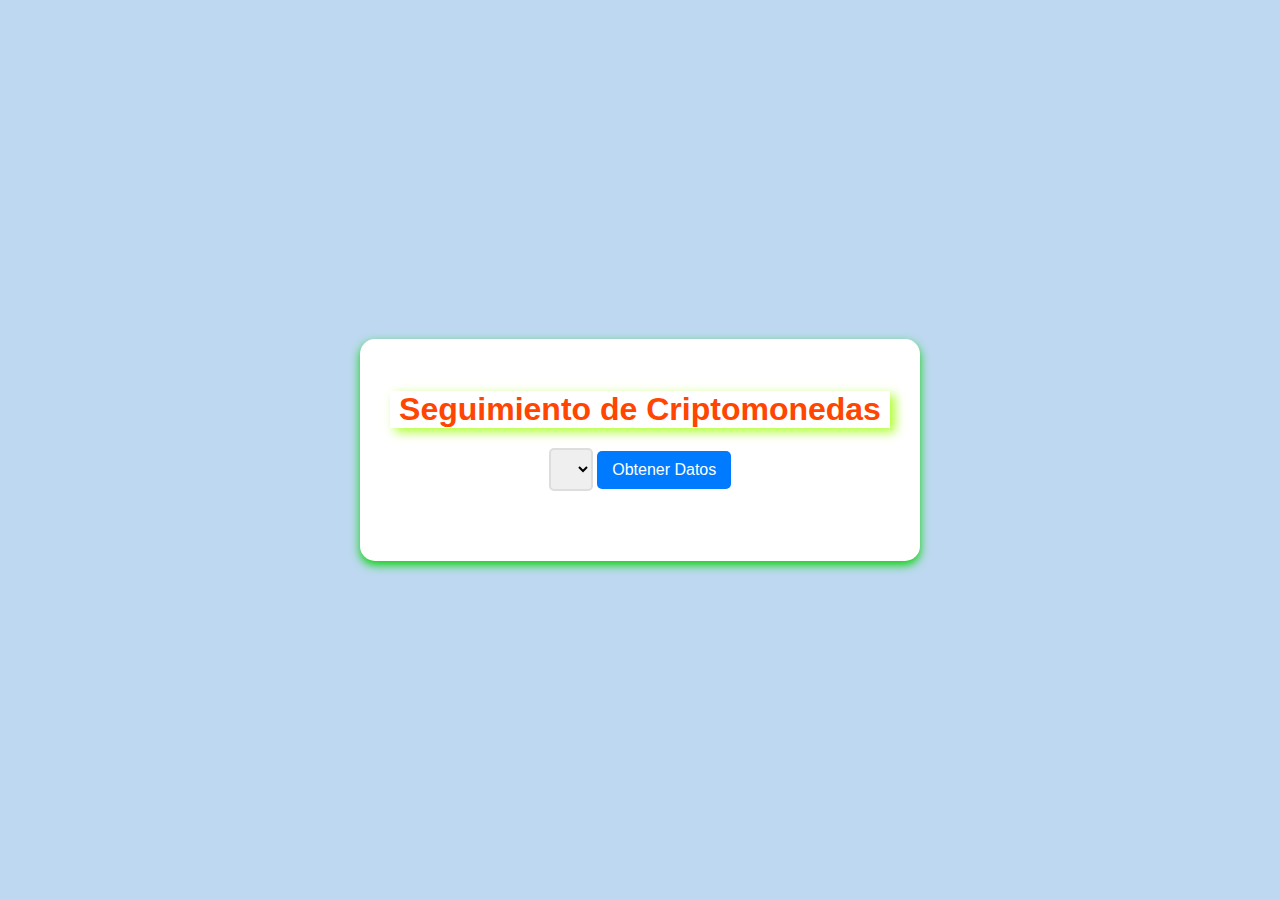
<file: CriptoMoneda/index.html>
<!DOCTYPE html>
<html lang="es">
<head>
    <meta charset="UTF-8">
    <meta name="viewport" content="width=device-width, initial-scale=1.0">
    <title>Seguimiento de Criptomonedas</title>
    <link rel="stylesheet" href="cripto.css">
</head>
<body>
    <div class="container">
        <h1>Seguimiento de Criptomonedas</h1>
        <select id="cryptoSelect">
        </select>
        <button onclick="fetchCryptoData()">Obtener Datos</button>
        <div class="crypto-info" id="cryptoInfo"></div>
    </div>
    <script src="cripto.js"></script>
</body>
</html>
</file>
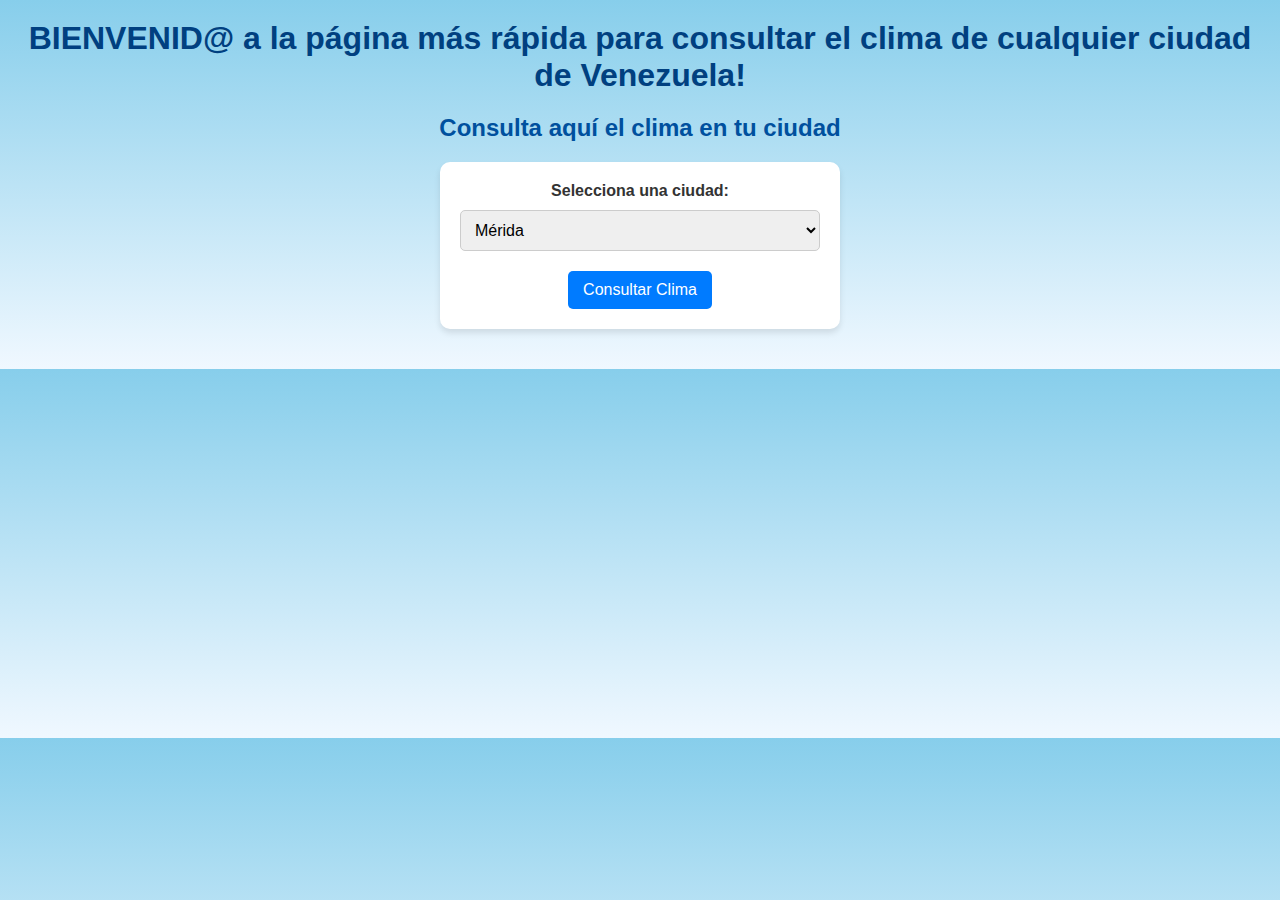
<file: mini_proyecto_del_clima/index.html>
<!DOCTYPE html>
<html lang="en">
<head>
    <meta charset="UTF-8">
    <meta name="viewport" content="width=device-width, initial-scale=1.0">
    <link rel="stylesheet" href="clima.css">
    <title>Clima</title>
</head>
<body>
    <div><h1 class="Titulo">BIENVENID@ a la página más rápida para consultar el clima de cualquier ciudad de Venezuela!</h1></div>

    <div><h2>Consulta aquí el clima en tu ciudad</h2></div>
<div>
    <form id="climaForm" class="Buscador">
        <label for="ciudad">Selecciona una ciudad:</label>
        <select name="ciudad" id="ciudad">
            <option value="8.58,-71.15">Mérida</option>
            <option value="9.37,-70.43">Trujillo</option>
            <option value="7.77,-72.22">San Cristóbal (Táchira)</option>
            <option value="10.48,-66.90">Caracas</option>
            <option value="8.12,-63.55">Ciudad Bolívar</option>
            <option value="10.23,-64.64">Puerto La Cruz</option>
            <option value="8.10,-72.55">San Antonio del Táchira</option>
            <option value="10.06,-69.32">Barquisimeto</option>
            <option value="10.07,-69.30">Cabudare</option>
            <option value="10.33,-64.62">Barcelona</option>
            <option value="10.23,-68.00">Valencia</option>
            <option value="9.90,-67.35">Maracay</option>
            <option value="10.34,-67.05">Los Teques</option>
            <option value="11.73,-70.22">Coro</option>
            <option value="10.17,-66.93">Guarenas</option>
            <option value="10.18,-66.85">Guatire</option>
            <option value="9.56,-69.23">San Felipe</option>
            <option value="10.63,-71.61">Maracaibo</option>
            <option value="8.58,-71.20">El Vigía</option>
            <option value="7.87,-72.44">Rubio</option>
            <option value="10.46,-66.48">La Guaira</option>
            <option value="10.02,-69.31">Yaritagua</option>
            <option value="10.35,-66.73">Charallave</option>
            <option value="9.35,-66.40">Calabozo</option>
            <option value="9.06,-63.16">Maturín</option>
            <option value="8.99,-67.44">San Juan de los Morros</option>
            <option value="8.59,-70.23">Barinas</option>
            <option value="8.14,-72.08">Colón</option>
            <option value="7.88,-67.48">San Fernando de Apure</option>
            <option value="10.73,-72.20">Machiques</option>
            <option value="10.91,-63.99">Cumaná</option>
            <option value="11.10,-63.93">Porlamar</option>
            <option value="8.12,-64.18">El Tigre</option>
            <option value="8.89,-67.43">Villa de Cura</option>
            <option value="9.72,-63.15">Carúpano</option>
            
        </select>
        <input type="submit" value="Consultar Clima">
    </form>
</div>
    <div id="result"></div>

    <script src="clima.js"></script> 
</body>
</html>
</file>
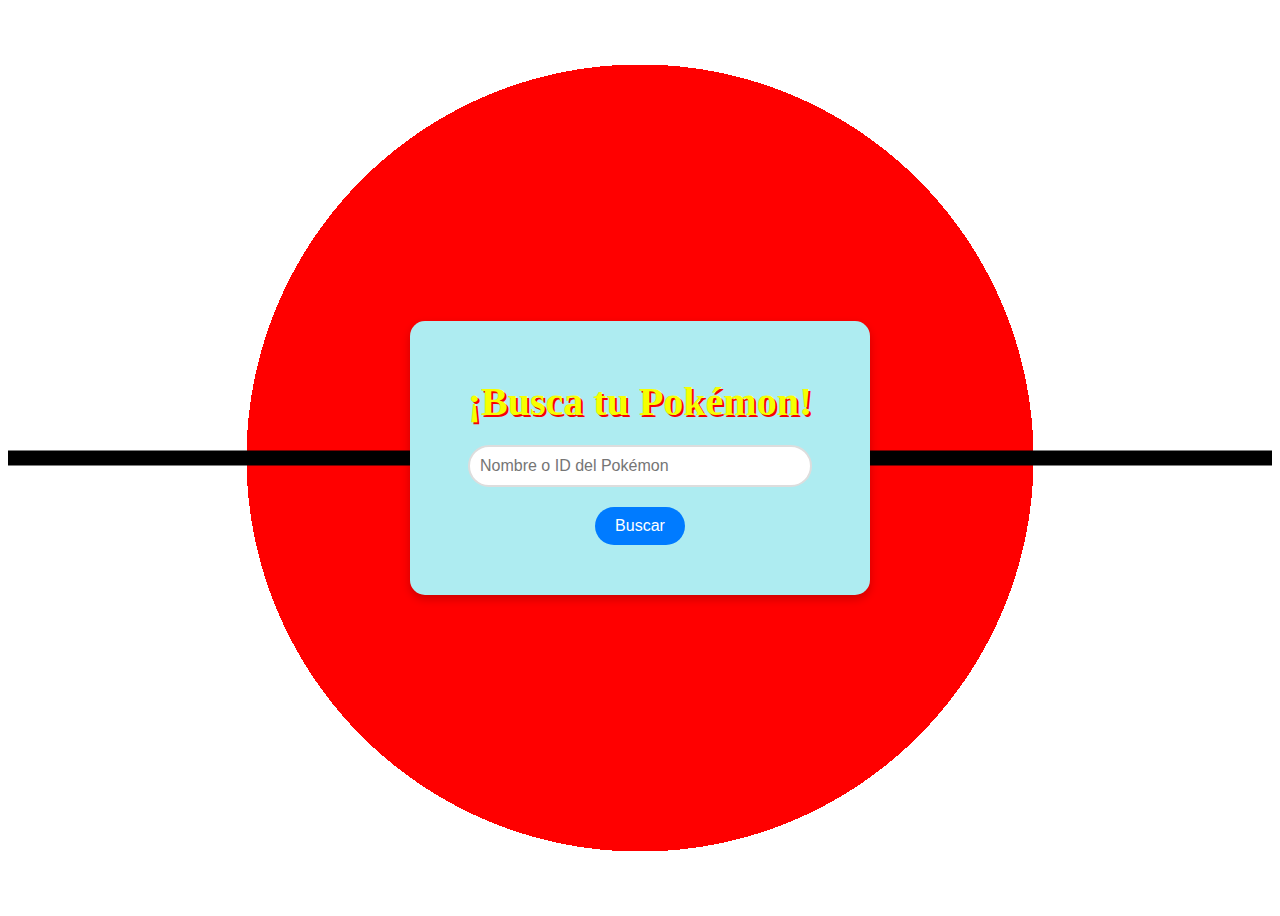
<file: pokemon/index.html>
<!DOCTYPE html>
<html lang="es">
<head>
    <meta charset="UTF-8">
    <meta name="viewport" content="width=device-width, initial-scale=1.0">
    <title>Pokémon Info</title>
    <link rel="stylesheet" href="pokemon.css">
</head>
<body class="pokeball-background">
    <div class="container">
        <h1>¡Busca tu Pokémon!</h1>
        <div class="input-group">
            <input type="text" id="pokemonName" placeholder="Nombre o ID del Pokémon">
            <button onclick="fetchPokemon()">Buscar</button>
        </div>
        <div class="pokemon-info" id="pokemonInfo"></div>
    </div>
    <script src="pokemon.js"></script>
</body>
</html>
</file>
<file: CriptoMoneda/cripto.css>
body {
  font-family: Arial, sans-serif;
  background-color: #bdd8f0;
  margin: 0;
  padding: 0;
  display: flex;
  justify-content: center;
  align-items: center;
  height: 100vh;
  color: #333;
}

.container {
  text-align: center;
  background-color: #ffffff;
  padding: 30px;
  border-radius: 15px;
  box-shadow: 0 4px 10px rgb(5, 211, 8);
  width: 90%;
  max-width: 500px;
}

h1 {
  font-size: 2rem;
  color: #ff4500;
  margin-bottom: 20px;
  box-shadow:5px 4px 10px greenyellow;
}

select {
  padding: 10px;
  font-size: 16px;
  margin-bottom: 20px;
  border-radius: 5px;
  border: 2px solid #ddd;
  outline: none;
}

button {
  padding: 10px 15px;
  font-size: 16px;
  background-color: #007bff;
  color: white;
  border: none;
  border-radius: 5px;
  cursor: pointer;
  transition: background-color 0.3s;
}

button:hover {
  background-color: #0056b3;
}

.crypto-info {
  margin-top: 20px;
  text-align: left;
}

.crypto-info p {
  font-size: 1rem;
  margin: 5px 0;
}
</file>
<file: mini_proyecto_del_clima/clima.css>
body, h1, h2, form, select, input {
    margin: 0;
    padding: 0;
    box-sizing: border-box;
}

body {
    font-family: 'Arial', sans-serif;
    background: linear-gradient(to bottom, #87CEEB, #f0f8ff);
    color: #333;
    text-align: center;
    padding: 20px;
}

.Titulo {
    font-size: 2rem;
    color: #004080;
    margin-bottom: 20px;
}

h2 {
    font-size: 1.5rem;
    color: #00509E;
    margin-bottom: 15px;
}

.Buscador {
    margin: 20px auto;
    background: #ffffff;
    padding: 20px;
    border-radius: 10px;
    box-shadow: 0 4px 6px rgba(0, 0, 0, 0.1);
    max-width: 400px;
    display: flex;
    flex-direction: column;
    align-items: center;
}

.Buscador label {
    font-weight: bold;
    font-size: 1rem;
    margin-bottom: 10px;
}

.Buscador select {
    width: 100%;
    padding: 10px;
    border: 1px solid #ccc;
    border-radius: 5px;
    margin-bottom: 20px;
    font-size: 1rem;
}

.Buscador input[type="submit"] {
    padding: 10px 15px;
    font-size: 1rem;
    color: #fff;
    background-color: #007BFF;
    border: none;
    border-radius: 5px;
    cursor: pointer;
    transition: background-color 0.3s ease;
}

.Buscador input[type="submit"]:hover {
    background-color: #0056b3;
}

#result {
    margin-top: 20px;
    font-size: 1.2rem;
    color: #333;
}
</file>
<file: pokemon/pokemon.css>
.pokeball-background {
    background: radial-gradient(circle, #ff0000 50%, #ffffff 50%);
    position: relative;
    height: 100vh;
    display: flex;
    justify-content: center;
    align-items: center;
    color: #333;
}

.pokeball-background::before {
    content: '';
    position: absolute;
    width: 100%;
    height: 15px;
    background: black;
    top: 50%;
    left: 0;
    transform: translateY(-50%);
    z-index: 1;
}

.container {
    margin-left: auto;
    margin-right: auto;
    text-align: center;
    background-color: #aeecf1;
    padding: 30px;
    border-radius: 15px;
    box-shadow: 0 4px 10px rgba(0, 0, 0, 0.2);
    width: 90%;
    max-width: 400px;
    z-index: 2;
}

h1 {
    font-size: 2.5rem;
    color: #f6ff00;
    margin-bottom: 20px;
    text-shadow: 2px 2px #f80202;
}

input {
    padding: 10px;
    font-size: 16px;
    margin-bottom: 20px;
    border-radius: 25px;
    border: 2px solid #ddd;
    width: 80%;
    outline: none;
    transition: border-color 0.3s;
}

input:focus {
    border-color: #ff4500;
}

button {
    padding: 10px 20px;
    font-size: 16px;
    background-color: #007bff;
    color: white;
    border: none;
    border-radius: 25px;
    cursor: pointer;
    transition: background-color 0.3s;
}

button:hover {
    background-color: #0056b3;
}

.pokemon-info {
    margin-top: 20px;
    text-align: center;
}

.pokemon-info h2 {
    font-size: 1.5rem;
    margin-bottom: 10px;
    color: #333;
    text-shadow: 1px 1px #ff4500;
}

.pokemon-info p {
    font-size: 1rem;
    margin: 5px 0;
    color: #555;
}

img {
    max-width: 150px;
    height: auto;
    margin: 15px 0;
    border: 5px solid #ff4500;
    border-radius: 50%;
}
</file>
